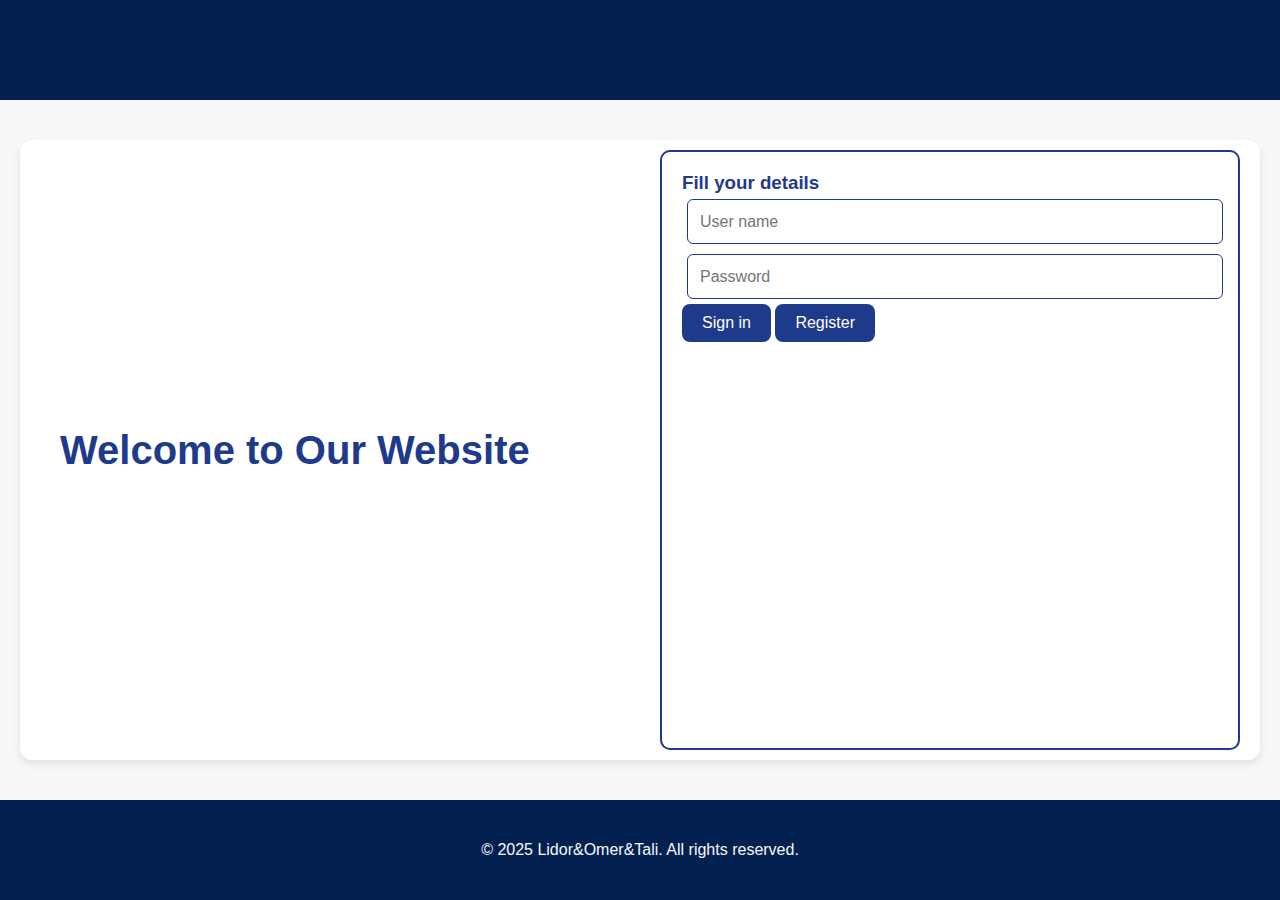
<file: login.html>
<!DOCTYPE html>
<html lang="en">
  <head>
    <meta charset="utf-8" />
    <meta name="viewport" content="width=device-width, initial-scale=1.0" />
    <title>Login</title>
    <link rel="icon" href="images/icon.ico" type="image/x-icon" />
     <link rel="stylesheet" href="css/main.css" />
    <link rel="stylesheet" href="css/auth.css" />
  </head>

  <body>
    <header class="site-header">
      <nav class="navbar"></nav>
    </header>

    <main class="main-section">
      <section class="intro-grid">
        <div class="intro-text">
         <h1>Welcome to Our Website</h1>
        </div>

        <div class="login-box">
          <h3>Fill your details</h3>
          <input class="fill-detail" type="text" id="loginUser" placeholder="User name" />
          <input class="fill-detail" type="text" id="loginPassword" placeholder="Password" />
          <a class="btn" >Sign in</a> 
          <a href="register.html" class="btn" >Register</a>
        </div>
      </section>
    </main>

   <footer class="footer">
     <p>© 2025 Lidor&Omer&Tali. All rights reserved.</p>
   </footer>
  </body>
</html>
</file>
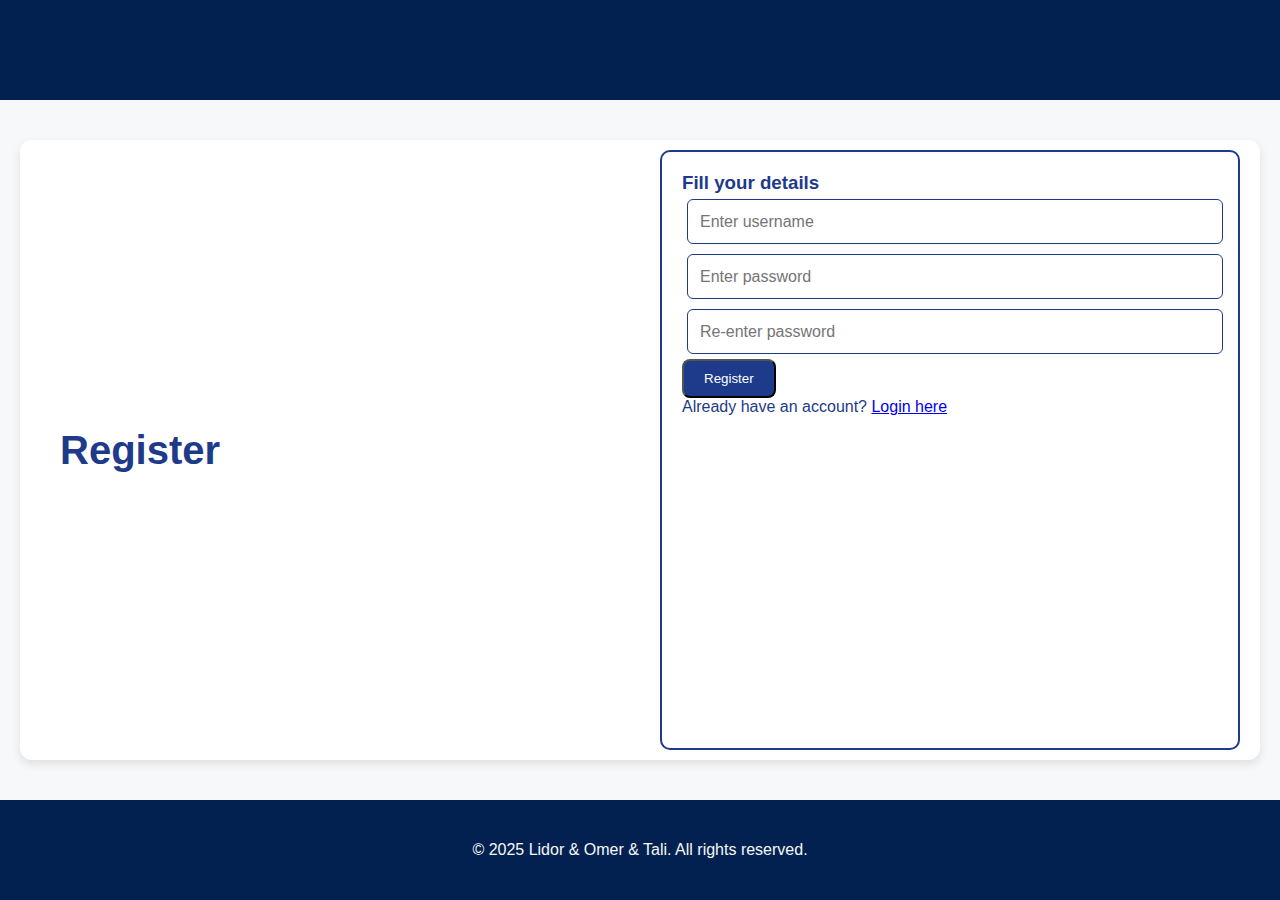
<file: register.html>
<!DOCTYPE html>
<html lang="en">
<head>
  <meta charset="utf-8" />
  <meta name="viewport" content="width=device-width, initial-scale=1.0" />
  <title>Register</title>
  <link rel="icon" href="images/icon.ico" type="image/x-icon" />
  <link rel="stylesheet" href="css/main.css" />
  <link rel="stylesheet" href="css/auth.css" />
</head>

<body>
  <header class="site-header">
    <nav class="navbar">
      
    </nav>
  </header>

  <main class="main-section">
    <section class="intro-grid">
      <div class="intro-text">
        <h1>Register</h1>
      </div>

      <div class="login-box">
        <h3>Fill your details</h3>
        <input class="fill-detail" type="text" id="UserName" placeholder="Enter username" />
        <input class="fill-detail" type="password" id="NewPassword" placeholder="Enter password" />
        <input class="fill-detail" type="password" id="CheckPassword" placeholder="Re-enter password" />
        <button class="btn" id="registerBtn">Register</button>
        <p id="error-message"></p>
        <p>Already have an account? <a href="login.html">Login here</a></p>
      </div>
    </section>
  </main>

  <footer class="footer">
    <p>© 2025 Lidor & Omer & Tali. All rights reserved.</p>
  </footer>

  <!-- סקריפטים -->
  <script src="js/auth.js"></script>
</body>
</html>
</file>
<file: css/main.css>
html {scroll-behavior: smooth;}

:root {
  --primary-color: #1E3A8A; /* צבע ראשי */
  --secondary-color: #F6F8FA; /* צבע משני */
  --bold-color: #386bbc; /* צבע דגש */
  --text-color: #333; /* צבע טקסט */
  --nav-color:#032150; /* צבע רקע */
  --footer-color: #032150; /* צבע רגל */
 --white-color: #ffffff; /* צבע לבן */
 --font-family: 'Segoe UI', Tahoma, Geneva, Verdana, sans-serif; /* משפחת גופנים */
--dark-background: #121212; /* צבע רקע כהה */
--dark-text-color: #e0e0e0; /* צבע טקסט כהה */
--dark-secondary-background: #737373; /* צבע משני כהה */
--border-curve: 12px; /* רדיוס פינות */
--border-light-curve: 8px; /* רדיוס פינות ימניות */


}
* {
    margin: 0;
    padding: 0;
    box-sizing: border-box;
  }

   body {
    font-family: var(--font-family);
    background-color: var(--secondary-color); 
    color: var(--primary-color);
    min-height: 100vh;
    display: grid;
    grid-template-rows: auto 1fr auto; 
  }

    .site-header {
    background-color:var(--nav-color) ;
    height: 100px;
    color: var(--secondary-color); 
    display: grid;
    place-items: center;
    position: sticky;
    top: 0;
    z-index: 1000;
  }

   .navbar {
    width: 100%;
  }
  
  .nav-menu {
    list-style: none;
    display: grid;
    grid-auto-flow: column;
    justify-content: center;
    align-items: center;
    gap: 40px;
  }
  
  .nav-menu li a {
    text-decoration: none;
    color: var(--secondary-color); 
    font-size: 1.2rem;
    padding: 10px 20px;
    border-radius: var(--border-light-curve);
    transition: background-color 0.3s;
  }
 
  
  .nav-menu li a:hover,
  .nav-menu li.active a {
    background-color: var(--bold-color); 
  }
  
    .footer {
        background-color: var(--nav-color);
        color: var(--secondary-color); 
        height: 100px;
        width: 100%;
        display: grid;
        place-items: center;
        font-size: 1rem;
      }


      .hamburger {
        display: none;
        background: none;
        border: none;
        font-size: 2rem;
        color: var(--secondary-color);
        cursor: pointer;
        position: absolute;
        top: 30px;
        right: 30px;
        z-index: 1100;
      }
      
      @media (max-width: 768px) {
        .hamburger {
          display: block;
        }
      
        .nav-menu {
          display: none;
          flex-direction: column;
          gap: 20px;
          position: absolute;
          top: 100px;
          right: 20px;
          background-color: var(--nav-color);
          padding: 20px;
          border-radius: 12px;
        }
      
        .nav-menu.show {
          display: flex;
        }
      }

      @media (max-width: 480px) {
  .nav-menu {
    width: 100%;
    right: 0;
    left: 0;
    top: 100px;
    padding: 15px;
    border-radius: 0;
    gap: 16px;
  }

  .nav-menu li a {
    font-size: 1rem;
    padding: 10px 15px;
  }

  .hamburger {
    top: 25px;
    right: 20px;
    font-size: 1.8rem;
  }

#signOut-btn {
    background-color: var(--white-color);
    color: var(--black-color);
    padding: 10px 20px;
    border-radius: 8px;
    text-decoration: none;
    text-align: center;
    transition: background-color 0.3s ease;
  }

  .footer {
     
    place-items: center;
    font-size: 0.7rem;
  }
}

  .login-box {
  border: 2px solid var(--primary-color);
  border-radius: 10px;
  padding: 20px;
   margin: 10px 20px;
  max-width: 900px;
  background-color: var(--white-color);
  gap: 20px;
}

.login-box h3 {
  margin-top: 0;
}

.fill-detail {
  width: 100%;
  padding: 12px;
  font-size: 1rem;
  border: 1px solid var(--primary-color);
  border-radius: 6px;
  height: 45px;
  box-sizing: border-box;
  margin: 5px ;
}
</file>
<file: css/auth.css>
.main-section {
    padding: 40px 20px;
    display: grid;
    place-items: center;
    gap: 40px;
  }
  .intro-grid {
    display: grid;
    grid-template-columns: 1fr 1fr; 
    max-width: 1400px;
    width: 100%;
    max-height: 1200px;
    height:100%;
    background-color: var(--white-color); 
    border-radius: 12px;
    box-shadow: 0 4px 10px rgba(0, 0, 0, 0.1);
    overflow: hidden;
    
  }
  .intro-text {
    padding: 40px;
    display: grid;
    gap: 20px; 
    align-content: center; 
  }

  .intro-text h1 {
    font-size: 2.5rem;
  }
  
  .intro-text p {
    font-size: 1.1rem;
  }
  
  .btn {
    background-color: var(--primary-color); 
    color:var(--white-color); 
    padding: 10px 20px;
    border-radius: 8px;
    text-decoration: none;
    display: inline-block;
    text-align: center;
    transition: background-color 0.3s ease;
    place-items: center;
  }
  
  .btn:hover {
    background-color: var(--primary-color-hover); 
    color:var(--primary-color); 
  }

  /* .login-box {
  border: 2px solid var(--primary-color);
  border-radius: 10px;
  padding: 20px;
   margin: 10px 20px;
  max-width: 900px;
  background-color: var(--white-color);
  gap: 20px;
} */

.login-box h3 {
  margin-top: 0;
}

.fill-detail {
  width: 100%;
  padding: 12px;
  font-size: 1rem;
  border: 1px solid var(--primary-color);
  border-radius: 6px;
  height: 45px;
  box-sizing: border-box;
  margin: 5px ;
}
</file>
